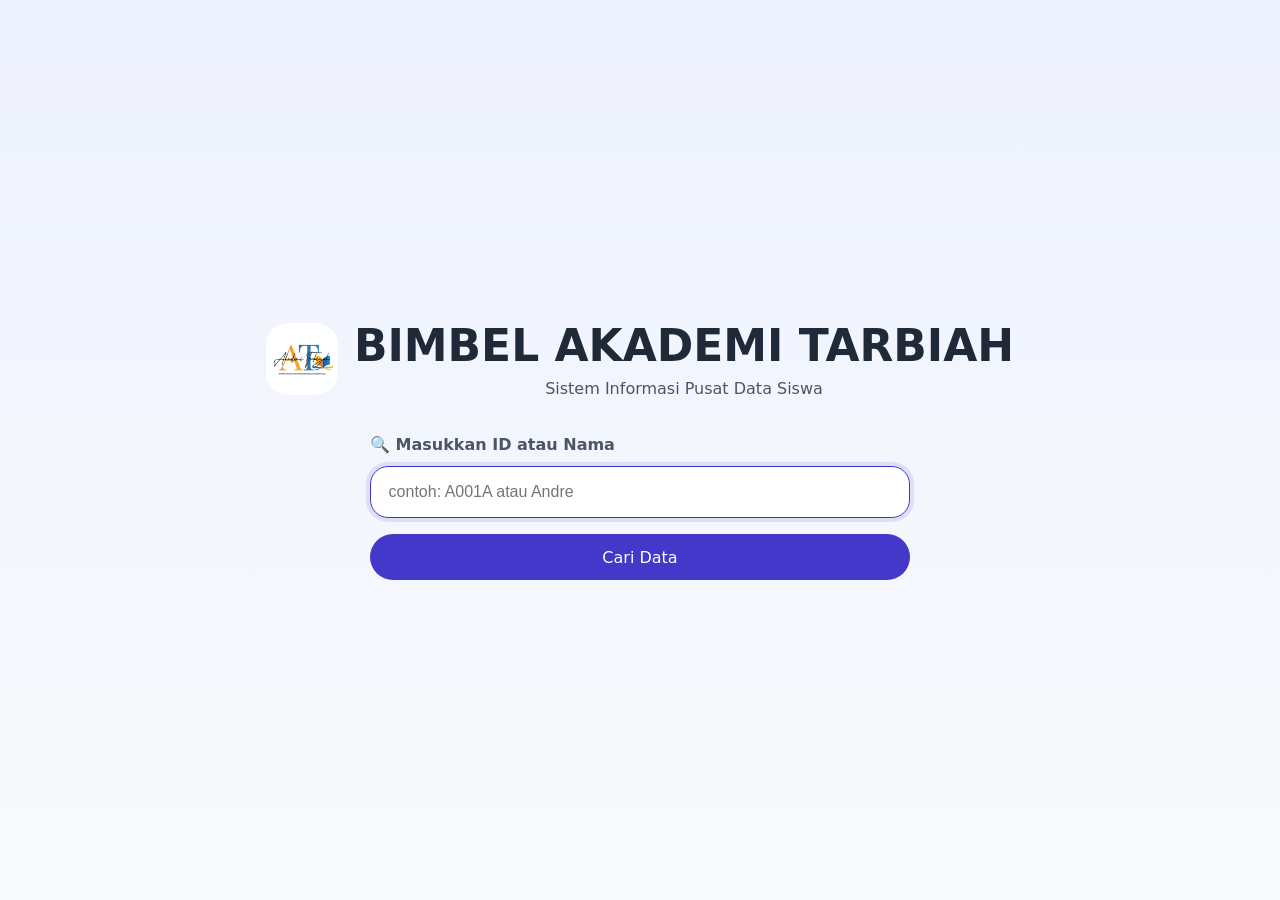
<file: index.html>
<!DOCTYPE html>
<html lang="id">
<head>
  <meta charset="UTF-8">
  <meta name="viewport" content="width=device-width, initial-scale=1.0">
  <title>Bimbel Akademi Tarbiah</title>
  <link rel="stylesheet" href="css/style.css">
  <link rel="stylesheet" href="css/index.css">
</head>
<body>
  <main class="page page-index">
    <header class="hero">
      <div class="hero__brand">
        <img src="assets/logo.png" alt="Logo Akademi Tarbiah" class="hero__logo">
        <div>
          <h1>BIMBEL AKADEMI TARBIAH</h1>
          <p>Sistem Informasi Pusat Data Siswa</p>
        </div>
      </div>
    </header>

    <section class="search-panel">
      <label class="search-label" for="search-input">
        <span>🔍 Masukkan ID atau Nama</span>
        <input id="search-input" type="text" placeholder="contoh: A001A atau Andre" autocomplete="off" autofocus>
      </label>
      <button id="search-button" class="button primary">Cari Data</button>
    </section>
  </main>

  <script src="js/config.js"></script>
  <script src="js/api.js"></script>
  <script src="js/index.js"></script>
</body>
</html>
</file>
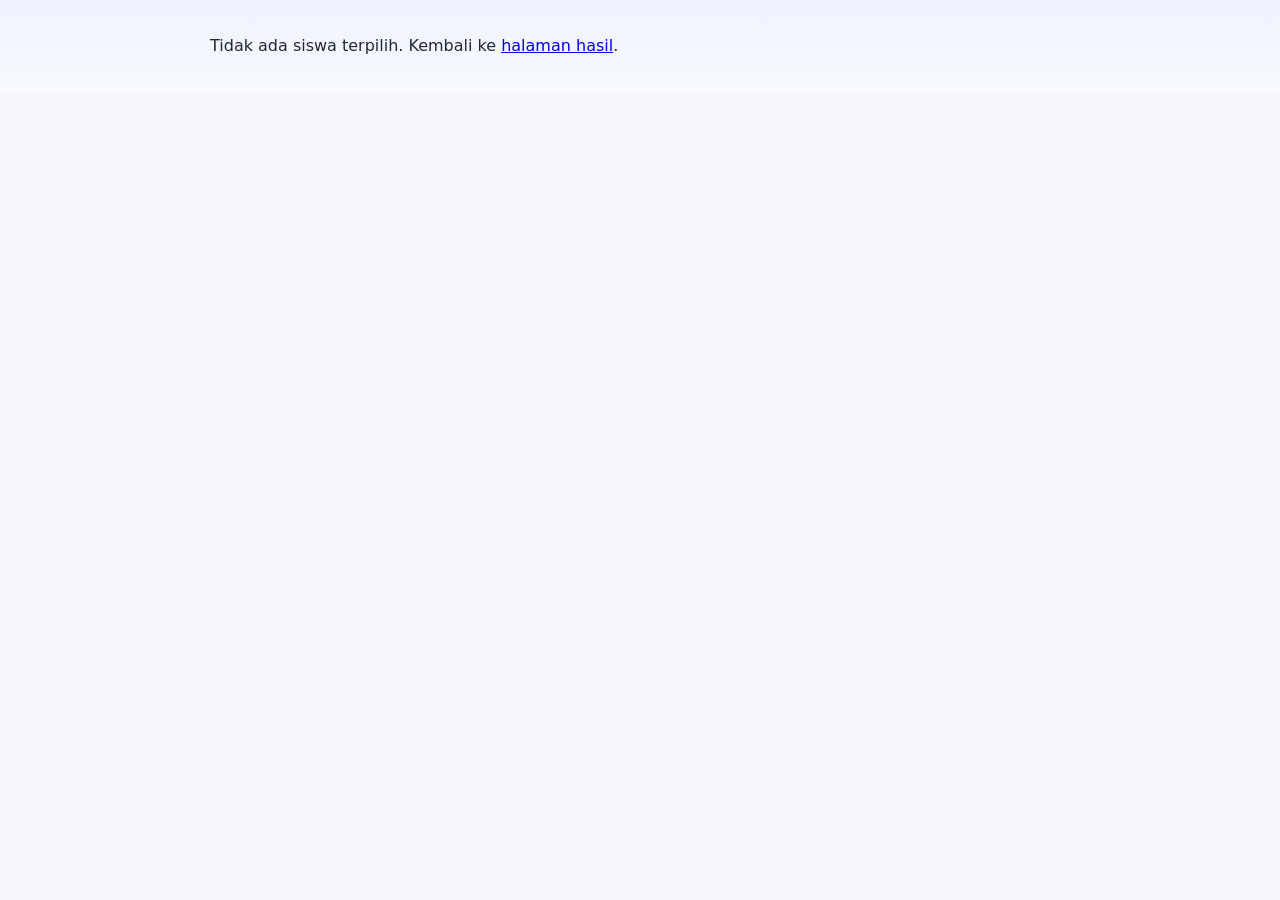
<file: detail.html>
<!DOCTYPE html>
<html lang="id">
<head>
  <meta charset="UTF-8">
  <meta name="viewport" content="width=device-width, initial-scale=1.0">
  <title>Detail Siswa | Akademi Tarbiah</title>
  <link rel="stylesheet" href="css/style.css">
  <link rel="stylesheet" href="css/detail.css">
</head>
<body>
  <div class="page page-detail">
    <header class="detail-header">
      <a href="index.html" class="back-link">←</a>
      <div>
        <h1 id="detail-title">Profil</h1>
        <p id="detail-subtitle"></p>
      </div>
    </header>

    <nav class="detail-tabs" role="tablist" aria-label="Menu detail siswa">
      <button class="tab-button active" data-tab="profil">Profil</button>
      <button class="tab-button" data-tab="monitoring">Monitoring</button>
      <button class="tab-button" data-tab="karakter">Karakter</button>
      <button class="tab-button" data-tab="evaluasi">Evaluasi</button>
      <button class="tab-button" data-tab="buku">Pesan</button>
      <button class="tab-button" data-tab="target">Target</button>
      <button class="tab-button" data-tab="kesimpulan">Kesimpulan</button>
    </nav>

    <main class="detail-main">
      <section id="profil" class="tab-panel active"></section>
      <section id="monitoring" class="tab-panel"></section>
      <section id="karakter" class="tab-panel"></section>
      <section id="evaluasi" class="tab-panel"></section>
      <section id="buku" class="tab-panel"></section>
      <section id="target" class="tab-panel"></section>
      <section id="kesimpulan" class="tab-panel"></section>
    </main>
  </div>

  <script src="js/config.js"></script>
  <script src="js/api.js"></script>
  <script src="js/detail.js"></script>
</body>
</html>
</file>
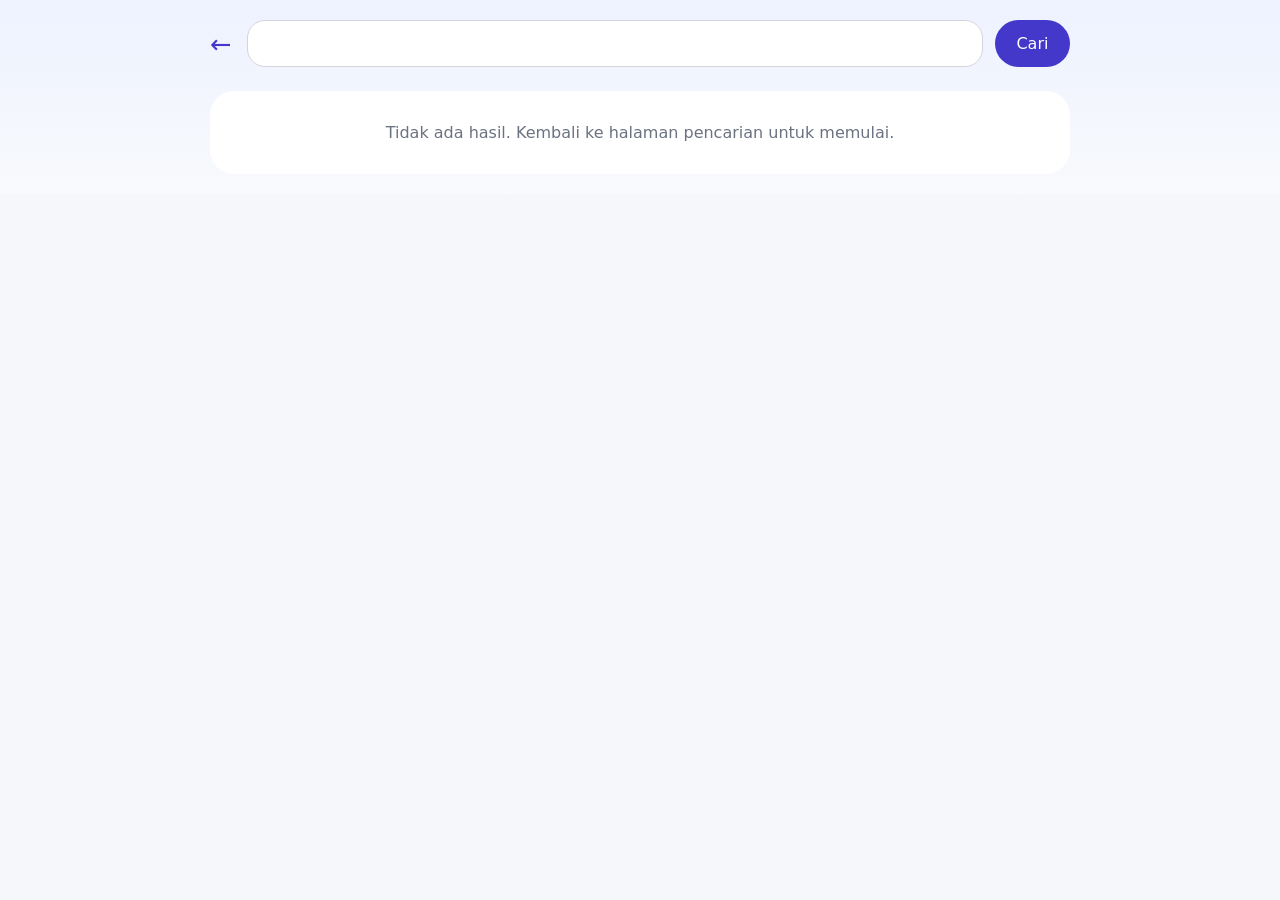
<file: result.html>
<!DOCTYPE html>
<html lang="id">
<head>
  <meta charset="UTF-8">
  <meta name="viewport" content="width=device-width, initial-scale=1.0">
  <title>Hasil Pencarian | Akademi Tarbiah</title>
  <link rel="stylesheet" href="css/style.css">
  <link rel="stylesheet" href="css/result.css">
</head>
<body>
  <div class="page page-result">
    <header class="result-header">
      <a href="index.html" class="back-link">←</a>
      <div class="search-box">
        <input id="result-search" type="text">
        <button id="result-search-button" class="button">Cari</button>
      </div>
    </header>

    <main class="result-main">
      <div id="results" class="results"></div>
    </main>
  </div>

  <script src="js/config.js"></script>
  <script src="js/api.js"></script>
  <script src="js/result.js"></script>
</body>
</html>
</file>
<file: css/style.css>
:root {
  color-scheme: light;
  font-family: Inter, system-ui, sans-serif;
  background-color: #f5f7fb;
  color: #1f2937;
}
* {
  box-sizing: border-box;
}
html, body {
  margin: 0;
  min-height: 100%;
}
body {
  background: linear-gradient(180deg, #eef2ff 0%, #f8fafc 100%);
}
img {
  max-width: 100%;
  display: block;
}
button {
  font: inherit;
}
.button {
  border: none;
  border-radius: 999px;
  padding: 0.85rem 1.35rem;
  cursor: pointer;
  transition: transform 120ms ease, box-shadow 120ms ease;
}
.button:hover {
  transform: translateY(-1px);
}
.button.primary {
  background: #4338ca;
  color: white;
}
.button.secondary {
  background: #e5e7eb;
  color: #1f2937;
}
.page {
  max-width: 900px;
  width: 100%;
  margin: 0 auto;
  padding: 1.25rem;
}
.card {
  background: white;
  border-radius: 24px;
  box-shadow: 0 20px 50px rgba(15, 23, 42, 0.08);
}
.hidden {
  display: none !important;
}
</file>
<file: css/index.css>
.page-index {
  min-height: 100vh;
  display: flex;
  flex-direction: column;
  justify-content: center;
  padding-top: 2rem;
  padding-bottom: 2rem;
}
.hero {
  text-align: center;
  margin-bottom: 2.25rem;
}
.hero__brand {
  display: inline-flex;
  align-items: center;
  gap: 1rem;
}
.hero__logo {
  width: 72px;
  height: 72px;
  border-radius: 22px;
  object-fit: cover;
  background: #c7d2fe;
}
.hero h1 {
  margin: 0;
  font-size: clamp(2rem, 4vw, 2.75rem);
}
.hero p {
  margin: 0.5rem 0 0;
  color: #4b5563;
}
.search-panel {
  width: 100%;
  max-width: 540px;
  margin: 0 auto;
  display: grid;
  gap: 1rem;
}
.search-label {
  display: grid;
  gap: 0.75rem;
  color: #4b5563;
}
.search-label span {
  font-weight: 600;
}
#search-input {
  width: 100%;
  border: 1px solid #d1d5db;
  border-radius: 18px;
  padding: 1rem 1.1rem;
  font-size: 1rem;
  outline: none;
}
#search-input:focus {
  border-color: #4338ca;
  box-shadow: 0 0 0 4px rgba(67, 56, 202, 0.12);
}
</file>
<file: css/detail.css>
.detail-header {
  display: flex;
  align-items: center;
  gap: 1rem;
  margin-bottom: 1.25rem;
}
.detail-header h1 {
  margin: 0;
  font-size: 1.5rem;
}
.detail-header p {
  margin: 0.35rem 0 0;
  color: #6b7280;
}
.back-link {
  display: inline-flex;
  align-items: center;
  justify-content: center;
  width: 48px;
  height: 48px;
  min-width: 48px;
  min-height: 48px;
  border-radius: 16px;
  font-size: 1.4rem;
  line-height: 1;
  color: inherit;
  text-decoration: none;
  transition: background-color 160ms ease, transform 160ms ease, box-shadow 160ms ease;
}
.back-link:hover,
.back-link:focus-visible {
  background: rgba(67, 56, 202, 0.1);
  box-shadow: 0 10px 20px rgba(67, 56, 202, 0.12);
  transform: translateY(-1px);
}
.detail-tabs {
  display: flex;
  flex-wrap: nowrap;
  gap: 0.55rem;
  margin-bottom: 1.25rem;
  overflow-x: auto;
  padding-bottom: 0.25rem;
}
.detail-tabs::-webkit-scrollbar {
  height: 7px;
}
.detail-tabs::-webkit-scrollbar-thumb {
  background: rgba(99, 102, 241, 0.35);
  border-radius: 999px;
}
.tab-button {
  flex: 0 0 auto;
  min-width: max-content;
  background: #f8fafc;
  border: 1px solid #e5e7eb;
  border-radius: 16px;
  padding: 0.6rem 1.1rem;
  font-size: 0.9375rem;
  cursor: pointer;
  color: #1f2937;
  white-space: nowrap;
}
.tab-button.active {
  background: #4338ca;
  color: white;
  border-color: transparent;
}
.detail-main {
  display: grid;
  gap: 1rem;
}
.tab-panel {
  display: none;
}
.tab-panel.active {
  display: block;
}

/* ==================== PROFILE CARD ==================== */
.profile-card {
  background: #ffffff;
  border-radius: 24px;
  overflow: hidden;
  box-shadow: 0 20px 40px rgba(15, 23, 42, 0.08);
  margin-bottom: 1rem;
  padding: 2.5rem 2rem;
}

/* Foto Container - Atas */
.profile-photo-wrapper {
  display: flex;
  justify-content: center;
  margin-bottom: 2rem;
}

.profile-image {
  width: 160px;
  height: 160px;
  border-radius: 50%;
  object-fit: cover;
  border: 5px solid #f0f0f0;
  box-shadow: 0 6px 24px rgba(0, 0, 0, 0.12);
  background: #e5e7eb;
  transition: transform 0.3s ease;
}

.profile-image:hover {
  transform: scale(1.05);
}

/* Detail Container - Bawah */
.profile-details {
  width: 100%;
}

.profile-name {
  font-size: 1.5rem;
  font-weight: 700;
  color: #1a1a2e;
  margin: 0 0 1.5rem 0;
  padding-bottom: 1rem;
  border-bottom: 2px solid #f0f0f0;
}

.profile-info-grid {
  display: grid;
  grid-template-columns: repeat(2, 1fr);
  gap: 1.25rem 2rem;
}

.profile-info-item {
  display: flex;
  flex-direction: column;
  gap: 0.35rem;
}

.profile-info-item.profile-full-width {
  grid-column: 1 / -1;
}

.profile-label {
  font-size: 0.7rem;
  font-weight: 700;
  text-transform: uppercase;
  letter-spacing: 0.6px;
  color: #8e8e93;
}

.profile-value {
  font-size: 0.95rem;
  color: #1a1a2e;
  font-weight: 500;
  line-height: 1.5;
}

/* ==================== SECTION CARD (Umum) ==================== */
.section-card {
  background: #ffffff;
  border-radius: 24px;
  padding: 1.5rem;
  box-shadow: 0 20px 40px rgba(15, 23, 42, 0.08);
}

.section-card h2 {
  margin: 0 0 1rem 0;
  font-size: 1.2rem;
  color: #1f2937;
}

/* ==================== PROFILE BANNER (Backup untuk kompatibilitas) ==================== */
.profile-banner {
  display: grid;
  grid-template-columns: auto 1fr;
  gap: 1rem;
  align-items: center;
}

.profile-meta {
  display: grid;
  gap: 0.4rem;
}
.profile-meta strong {
  display: block;
}

/* ==================== DETAIL GRID ==================== */
.detail-grid {
  display: grid;
  gap: 1rem;
}
.detail-row {
  display: flex;
  justify-content: space-between;
  gap: 1rem;
  align-items: center;
  padding: 0.85rem 0;
  border-bottom: 1px solid #e5e7eb;
}
.detail-row:last-child {
  border-bottom: none;
}
.detail-row span:last-child {
  color: #374151;
  font-weight: 600;
}

/* ==================== LIST CARD ==================== */
.list-card {
  display: grid;
  gap: 0.75rem;
}
.list-item {
  background: #f8fafc;
  border-radius: 18px;
  padding: 1rem;
}
.list-item strong {
  display: block;
  margin-bottom: 0.4rem;
}

/* ==================== RESPONSIVE ==================== */
@media (max-width: 768px) {
  .profile-card {
    padding: 1.75rem 1.25rem;
  }

  .profile-photo-wrapper {
    margin-bottom: 1.5rem;
  }

  .profile-image {
    width: 130px;
    height: 130px;
  }

  .profile-info-grid {
    grid-template-columns: 1fr;
    gap: 1rem;
  }

  .profile-name {
    font-size: 1.3rem;
    margin-bottom: 1.25rem;
  }

  .detail-header h1 {
    font-size: 1.25rem;
  }

  .tab-button {
    padding: 0.5rem 0.8rem;
    font-size: 0.85rem;
    border-radius: 12px;
  }
}

@media (max-width: 480px) {
  .profile-card {
    padding: 1.5rem 1rem;
  }

  .profile-photo-wrapper {
    margin-bottom: 1.25rem;
  }

  .profile-image {
    width: 110px;
    height: 110px;
    border-width: 4px;
  }

  .profile-name {
    font-size: 1.2rem;
    margin-bottom: 1rem;
  }

  .profile-value {
    font-size: 0.9rem;
  }

  .detail-header {
    gap: 0.5rem;
  }

  .back-link {
    width: 40px;
    height: 40px;
    min-width: 40px;
    min-height: 40px;
    border-radius: 12px;
    font-size: 1.2rem;
  }
}
</file>
<file: css/result.css>
.result-header {
  display: flex;
  align-items: center;
  gap: 1rem;
  margin-bottom: 1.5rem;
}
.back-link {
  color: #4338ca;
  text-decoration: none;
  font-size: 1.6rem;
}
.search-box {
  flex: 1;
  display: grid;
  grid-template-columns: 1fr auto;
  gap: 0.75rem;
}
.search-box input {
  width: 100%;
  border: 1px solid #d1d5db;
  border-radius: 18px;
  padding: 0.95rem 1rem;
}
.search-box button {
  background: #4338ca;
  color: white;
}
.results {
  display: grid;
  gap: 1rem;
}
.result-card {
  background: white;
  border-radius: 24px;
  padding: 1.25rem;
  display: grid;
  grid-template-columns: 1fr auto;
  align-items: center;
  gap: 1rem;
  box-shadow: 0 20px 40px rgba(15, 23, 42, 0.08);
}
.result-info {
  gap: 0.35rem;
  display: grid;
}
.result-info strong {
  font-size: 1rem;
}
.result-id {
  color: #6b7280;
}
.result-card button {
  min-width: 90px;
}
.result-empty {
  padding: 2rem;
  background: white;
  border-radius: 24px;
  text-align: center;
  color: #6b7280;
}
</file>
